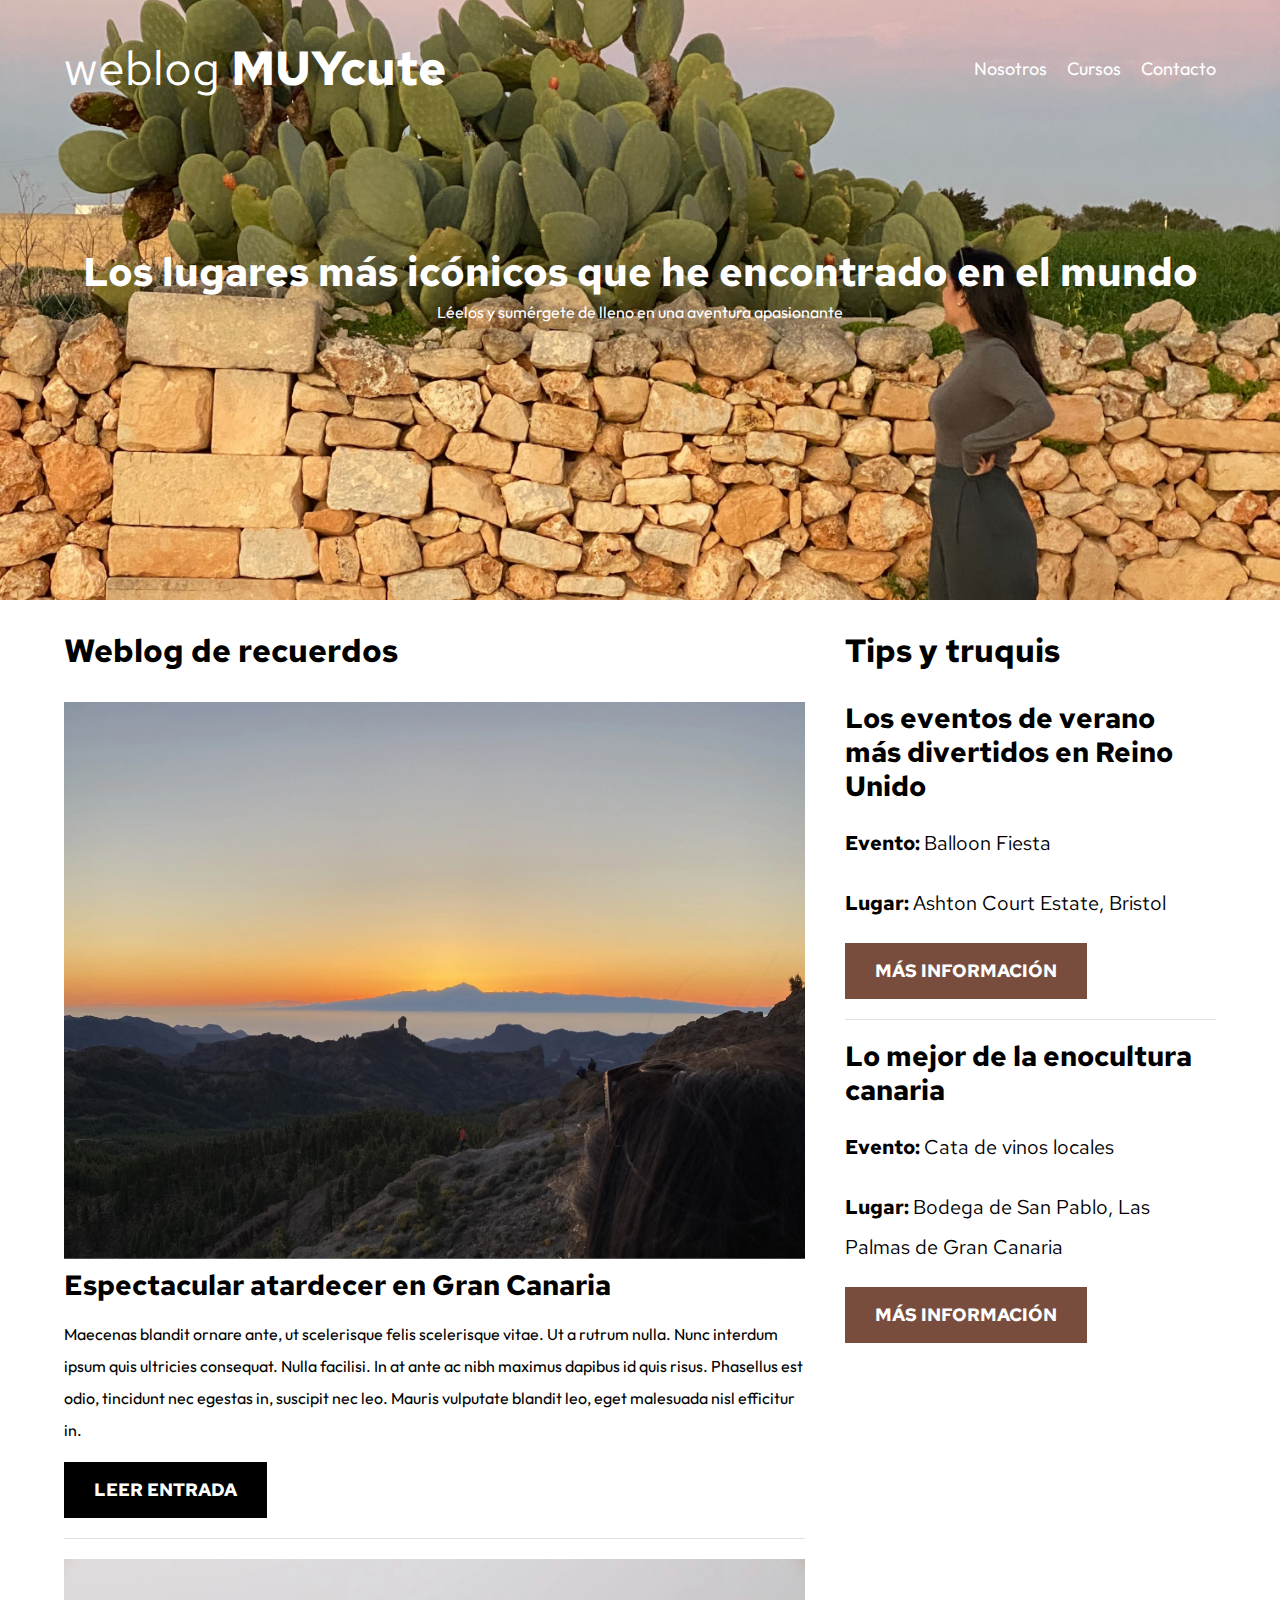
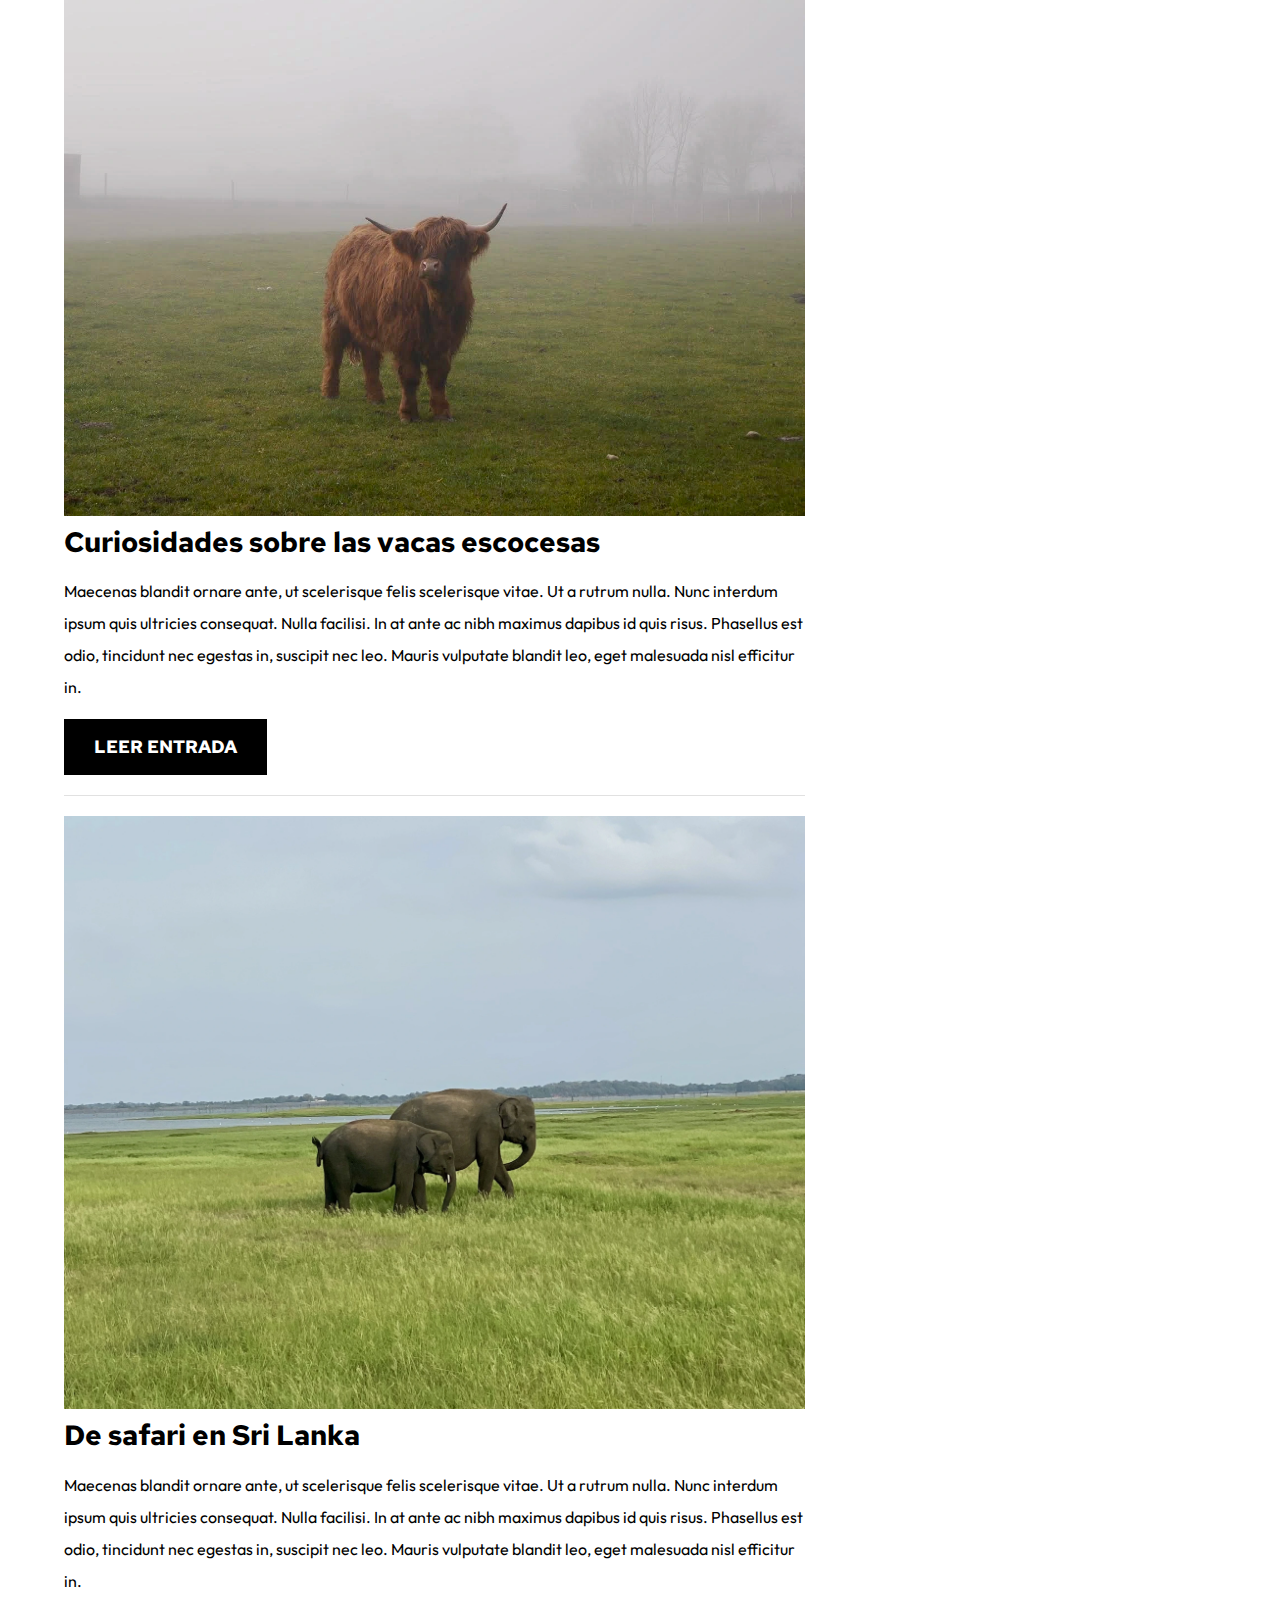
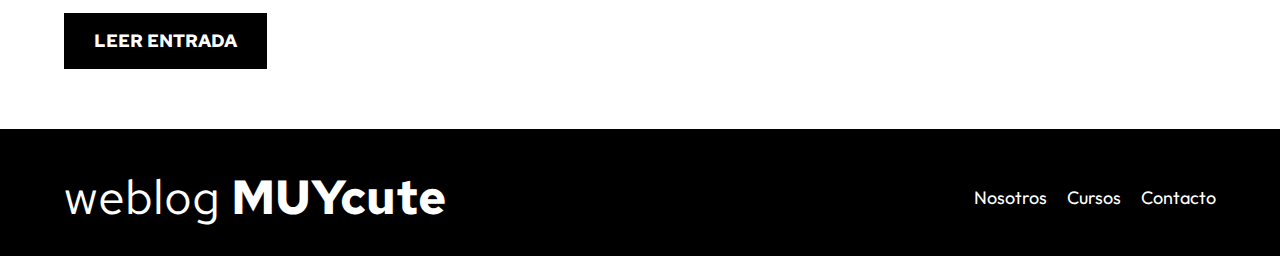
<file: index.html>
<!DOCTYPE html>
<html lang="en">
<head>
    <meta charset="UTF-8">
    <meta name="viewport" content="width=device-width, initial-scale=1.0">
    <title>LugaresDelMundo</title>
    <meta name="description"content="Página web de viajes y recomendaciones">
    
    <!--Prefetch-->
    <link rel="prefetch" href="nosotros.html" as="document">
    
    <!--Preload-->
    <link rel="preload" href="css/normalize.css" as="style">
    <link rel="stylesheet" href="css/normalize.css">

    <link rel="preload" href="https://fonts.googleapis.com/css2?family=Gabarito:wght@700&family=Outfit&family=Red+Hat+Text&display=swap" crossorigin="crossorigin" as="font">
    <link href="https://fonts.googleapis.com/css2?family=Gabarito:wght@700&family=Outfit&family=Red+Hat+Text&display=swap" rel="stylesheet">
    
    <link rel="preload" href="css/styles.css" as="style">
    <link rel="stylesheet" href="css/styles.css">

</head>
<body>
    <header class="header">
        
        <div class="contenedor">
            <div class="barra">
                <a class="logo" href="index.html">
                    <h1 class="logo__nombre no-margin centrar-texto">weblog <span class="logo__bold">MUYcute</span></h1>
                </a>

                <nav class="navegacion">
                    <a href="nosotros.html" class="navegacion__enlace">Nosotros</a>
                    <a href="cursos.html" class="navegacion__enlace">Cursos</a>
                    <a href="contacto.html" class="navegacion__enlace">Contacto</a>
                </nav>
            </div>
        </div>

        <div class="header__texto">
            <h2 class="no-margin">Los lugares más icónicos que he encontrado en el mundo</h2>
            <p class="no-margin">Léelos y sumérgete de lleno en una aventura apasionante</p>
        </div>

    </header>

    <div class="contenedor contenido-principal">
        <main class="blog">
            <h3>Weblog de recuerdos</h3>

            <article class="entrada">
                <div class="entrada__imagen">
                    <picture>
                        <source loading="lazy" srcset="image/blog1.webp" type="image/webp">
                        <img loading="lazy" src="image/blog1.jpg" alt="imagen blog">
                    </picture>
                </div>

                <div class="entrada__contenido">
                    <h4 class="no-margin">Espectacular atardecer en Gran Canaria</h4>
                    <p>Maecenas blandit ornare ante, ut scelerisque felis scelerisque vitae. Ut a rutrum 
                    nulla. Nunc interdum ipsum quis ultricies consequat. Nulla facilisi. In at ante 
                    ac nibh maximus dapibus id quis risus. Phasellus est odio, tincidunt nec egestas 
                    in, suscipit nec leo. Mauris vulputate blandit leo, eget malesuada nisl efficitur in.</p>
                    <a href="entrada.html" class="boton boton--primario">Leer Entrada</a>
                </div>
            </article>

            <article class="entrada">
                <div class="entrada__imagen">
                    <picture>
                        <source loading="lazy" srcset="image/blog2.webp" type="image/webp">
                        <img loading="lazy" src="image/blog2.jpg" alt="imagen blog">
                    </picture>
                </div>

                <div class="entrada__contenido">
                    <h4 class="no-margin">Curiosidades sobre las vacas escocesas</h4>
                    <p>Maecenas blandit ornare ante, ut scelerisque felis scelerisque vitae. Ut a rutrum 
                    nulla. Nunc interdum ipsum quis ultricies consequat. Nulla facilisi. In at ante 
                    ac nibh maximus dapibus id quis risus. Phasellus est odio, tincidunt nec egestas 
                    in, suscipit nec leo. Mauris vulputate blandit leo, eget malesuada nisl efficitur in.</p>
                    <a href="entrada.html" class="boton boton--primario">Leer Entrada</a>
                </div>
            </article>

            <article class="entrada">
                <div class="entrada__imagen">
                    <picture>
                        <source loading="lazy" srcset="image/blog3.webp" type="image/webp">
                        <img loading="lazy" src="image/blog3.jpg" alt="imagen blog">
                    </picture>
                </div>

                <div class="entrada__contenido">
                    <h4 class="no-margin">De safari en Sri Lanka</h4>
                    <p>Maecenas blandit ornare ante, ut scelerisque felis scelerisque vitae. Ut a rutrum 
                    nulla. Nunc interdum ipsum quis ultricies consequat. Nulla facilisi. In at ante 
                    ac nibh maximus dapibus id quis risus. Phasellus est odio, tincidunt nec egestas 
                    in, suscipit nec leo. Mauris vulputate blandit leo, eget malesuada nisl efficitur in.</p>
                    <a href="entrada.html" class="boton boton--primario">Leer Entrada</a>
                </div>
            </article>
        </main>

        <aside class="sidebar">
            <h3>Tips y truquis</h3>

            <ul class="cursos no-padding">
                <li class="widget-curso">
                    <h4 class="no-margin">Los eventos de verano más divertidos en Reino Unido</h4>
                    <p class="widget-curso__label">Evento:
                        <span class="widget-curso__info">Balloon Fiesta</span>
                    </p>
                    <p class="widget-curso__label">Lugar:
                        <span class="widget-curso__info">Ashton Court Estate, Bristol</span>
                    </p>
                    <a href="entrada.html" class="boton boton--secundario">Más información</a>
                </li>
                <li class="widget-curso">
                    <h4 class="no-margin">Lo mejor de la enocultura canaria</h4>
                    <p class="widget-curso__label">Evento:
                        <span class="widget-curso__info">Cata de vinos locales</span>
                    </p>
                    <p class="widget-curso__label">Lugar:
                        <span class="widget-curso__info">Bodega de San Pablo, Las Palmas de Gran Canaria</span>
                    </p>
                    <a href="entrada.html" class="boton boton--secundario">Más información</a>
                </li>
            </ul>
        </aside>
    </div>
    
    <footer class="footer">
        <div class="contenedor">
            <div class="barra">
                <a class="logo" href="index.html">
                    <h1 class="logo__nombre no-margin centrar-texto">weblog <span class="logo__bold">MUYcute</span></h1>
                </a>

                <nav class="navegacion">
                    <a href="nosotros.html" class="navegacion__enlace">Nosotros</a>
                    <a href="cursos.html" class="navegacion__enlace">Cursos</a>
                    <a href="contacto.html" class="navegacion__enlace">Contacto</a>
                </nav>
            </div>
        </div>
    </footer>

    <script src="js/modernizr.js"></script>
</body>
</html>
</file>
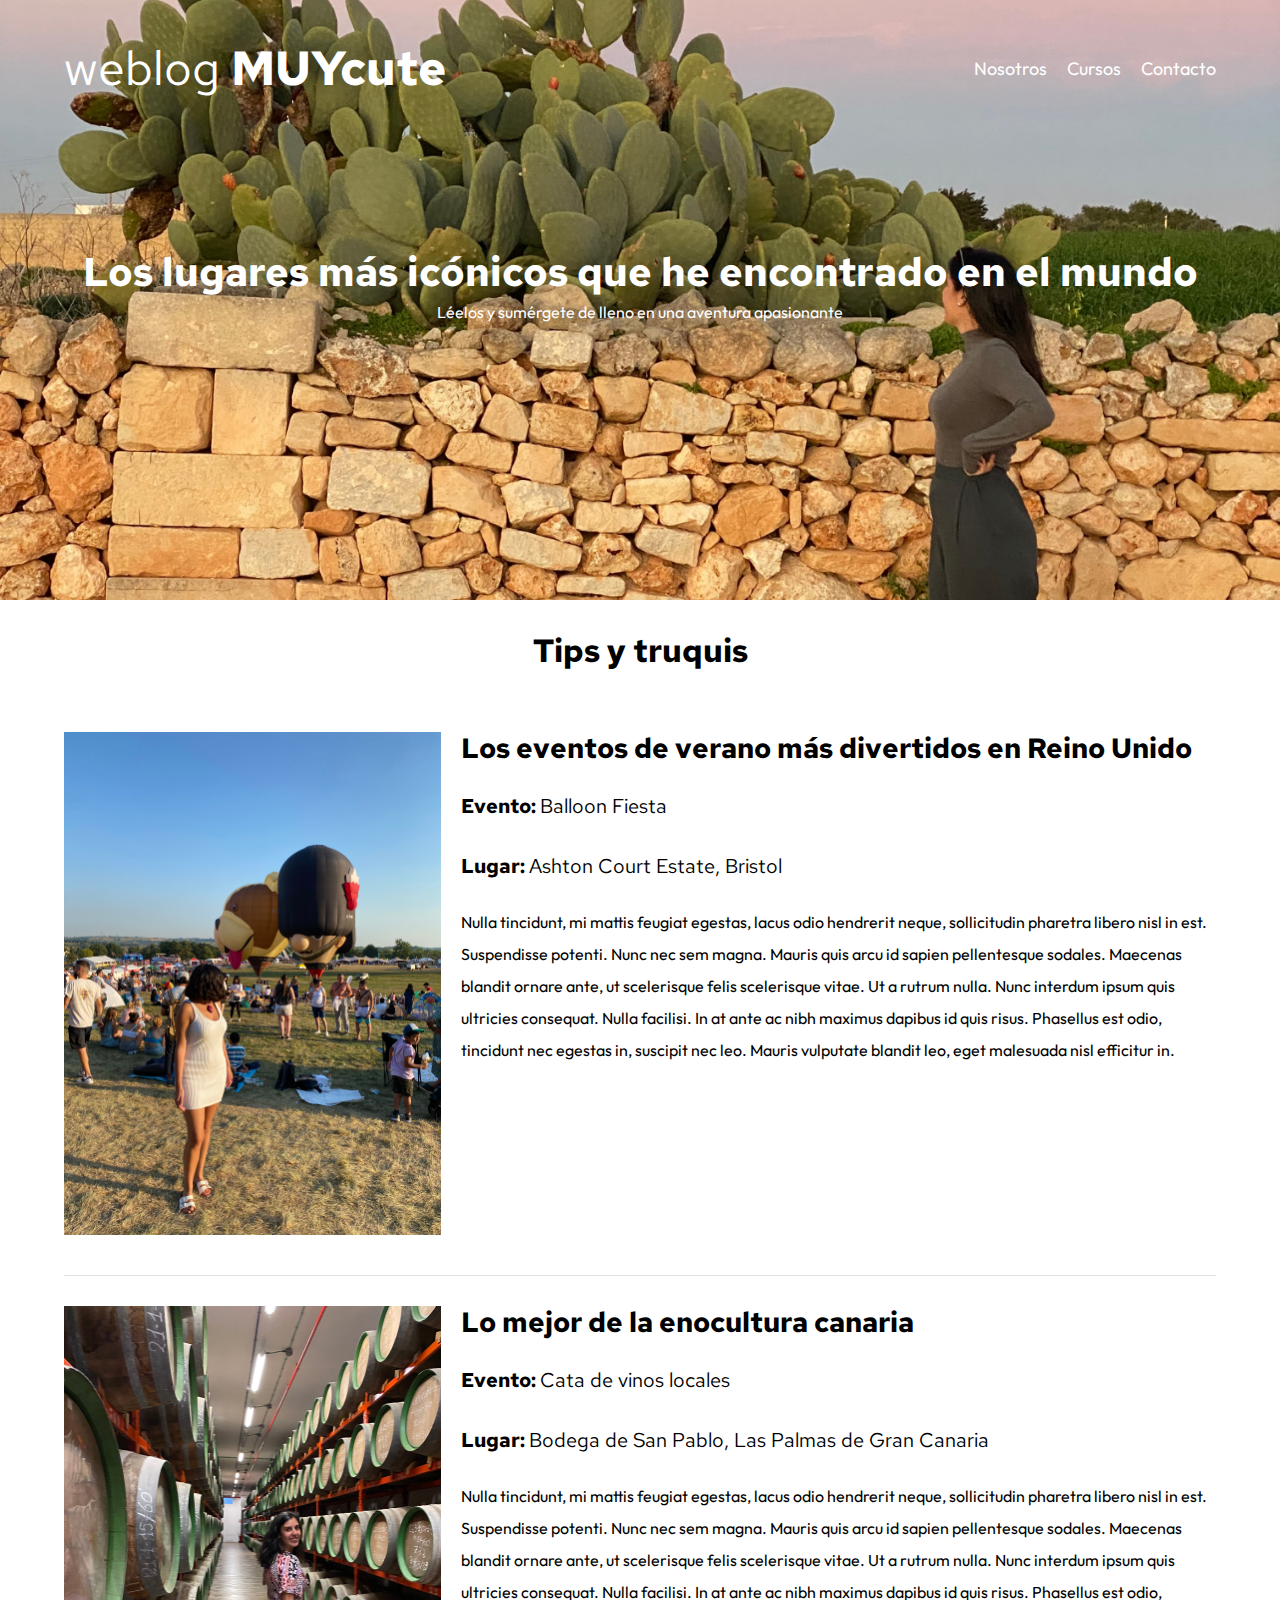
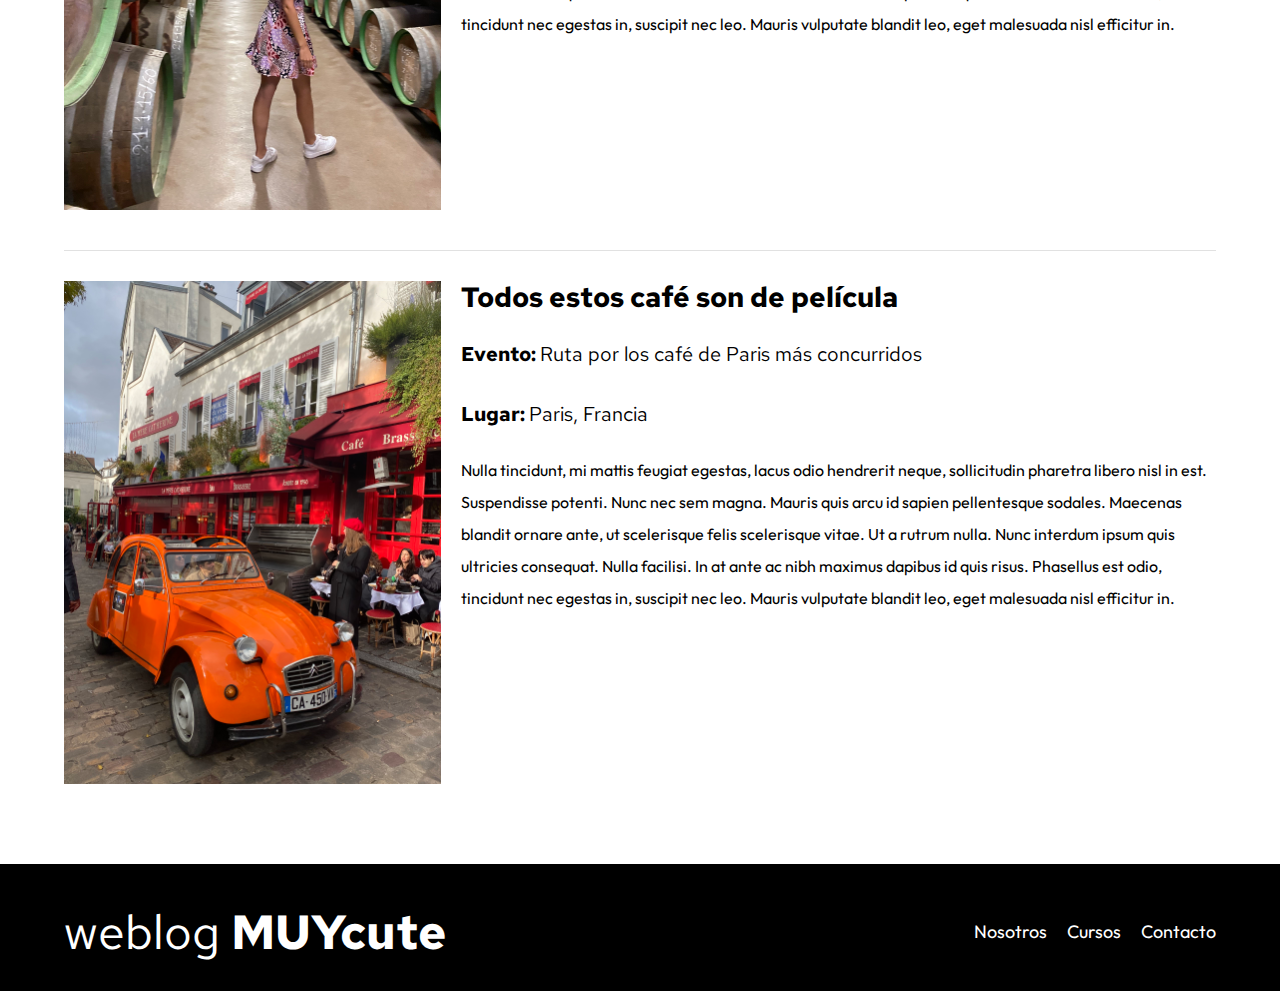
<file: cursos.html>
<!DOCTYPE html>
<html lang="en">
<head>
    <meta charset="UTF-8">
    <meta name="viewport" content="width=device-width, initial-scale=1.0">
    <title>LugaresDelMundo</title>
    <link rel="stylesheet" href="css/normalize.css">
    <link rel="preconnect" href="https://fonts.googleapis.com">
    <link rel="preconnect" href="https://fonts.gstatic.com" crossorigin>
    <link href="https://fonts.googleapis.com/css2?family=Gabarito:wght@700&family=Outfit&family=Red+Hat+Text&display=swap" rel="stylesheet">
    <link rel="stylesheet" href="css/styles.css">
</head>
<body>
    <header class="header">
        
        <div class="contenedor">
            <div class="barra">
                <a class="logo" href="index.html">
                    <h1 class="logo__nombre no-margin centrar-texto">weblog <span class="logo__bold">MUYcute</span></h1>
                </a>

                <nav class="navegacion">
                    <a href="nosotros.html" class="navegacion__enlace">Nosotros</a>
                    <a href="cursos.html" class="navegacion__enlace">Cursos</a>
                    <a href="contacto.html" class="navegacion__enlace">Contacto</a>
                </nav>
            </div>
        </div>

        <div class="header__texto">
            <h2 class="no-margin">Los lugares más icónicos que he encontrado en el mundo</h2>
            <p class="no-margin">Léelos y sumérgete de lleno en una aventura apasionante</p>
        </div>

    </header>

    <main class="contenedor">
        <h3 class="centrar-texto">Tips y truquis</h3>

        <div class="curso">
            <div class="curso__imagen">
                <img src="image/curso1.jpg" alt="Imagen del curso">
            </div>

            <div class="curso__informacion">
                <h4 class="no-margin">Los eventos de verano más divertidos en Reino Unido</h4>
                <p class="curso__label">Evento:
                    <span class="curso__info">Balloon Fiesta</span>
                </p>
                <p class="curso__label">Lugar:
                    <span class="curso__info">Ashton Court Estate, Bristol</span>
                </p>
                <p class="curso__descripcion">Nulla tincidunt, mi mattis feugiat egestas, lacus odio 
                hendrerit neque, sollicitudin pharetra libero nisl in est. Suspendisse potenti. 
                Nunc nec sem magna. Mauris quis arcu id sapien pellentesque sodales. Maecenas blandit 
                ornare ante, ut scelerisque felis scelerisque vitae. Ut a rutrum nulla. Nunc interdum 
                ipsum quis ultricies consequat. Nulla facilisi. In at ante ac nibh maximus dapibus id 
                quis risus. Phasellus est odio, tincidunt nec egestas in, suscipit nec leo. Mauris 
                vulputate blandit leo, eget malesuada nisl efficitur in.</p>
            </div>
            
        </div>

        <div class="curso">
            <div class="curso__imagen">
                <img src="image/curso2.jpg" alt="Imagen del curso">
            </div>

            <div class="curso__informacion">
                <h4 class="no-margin">Lo mejor de la enocultura canaria</h4>
                <p class="curso__label">Evento:
                    <span class="curso__info">Cata de vinos locales</span>
                </p>
                <p class="curso__label">Lugar:
                    <span class="curso__info">Bodega de San Pablo, Las Palmas de Gran Canaria</span>
                </p>
                <p class="curso__descripcion">Nulla tincidunt, mi mattis feugiat egestas, lacus odio 
                hendrerit neque, sollicitudin pharetra libero nisl in est. Suspendisse potenti. 
                Nunc nec sem magna. Mauris quis arcu id sapien pellentesque sodales. Maecenas blandit 
                ornare ante, ut scelerisque felis scelerisque vitae. Ut a rutrum nulla. Nunc interdum 
                ipsum quis ultricies consequat. Nulla facilisi. In at ante ac nibh maximus dapibus id 
                quis risus. Phasellus est odio, tincidunt nec egestas in, suscipit nec leo. Mauris 
                vulputate blandit leo, eget malesuada nisl efficitur in.</p>
            </div>
            
        </div>

        <div class="curso">
            <div class="curso__imagen">
                <img src="image/curso3.jpg" alt="Imagen del curso">
            </div>

            <div class="curso__informacion">
                <h4 class="no-margin">Todos estos café son de película</h4>
                <p class="curso__label">Evento:
                    <span class="curso__info">Ruta por los café de Paris más concurridos</span>
                </p>
                <p class="curso__label">Lugar:
                    <span class="curso__info">Paris, Francia</span>
                </p>
                <p class="curso__descripcion">Nulla tincidunt, mi mattis feugiat egestas, lacus odio 
                hendrerit neque, sollicitudin pharetra libero nisl in est. Suspendisse potenti. 
                Nunc nec sem magna. Mauris quis arcu id sapien pellentesque sodales. Maecenas blandit 
                ornare ante, ut scelerisque felis scelerisque vitae. Ut a rutrum nulla. Nunc interdum 
                ipsum quis ultricies consequat. Nulla facilisi. In at ante ac nibh maximus dapibus id 
                quis risus. Phasellus est odio, tincidunt nec egestas in, suscipit nec leo. Mauris 
                vulputate blandit leo, eget malesuada nisl efficitur in.</p>
            </div>
            
        </div>
        
    </main>
    
    <footer class="footer">
        <div class="contenedor">
            <div class="barra">
                <a class="logo" href="index.html">
                    <h1 class="logo__nombre no-margin centrar-texto">weblog <span class="logo__bold">MUYcute</span></h1>
                </a>

                <nav class="navegacion">
                    <a href="nosotros.html" class="navegacion__enlace">Nosotros</a>
                    <a href="cursos.html" class="navegacion__enlace">Cursos</a>
                    <a href="contacto.html" class="navegacion__enlace">Contacto</a>
                </nav>
            </div>
        </div>
    </footer>
</body>
</html>
</file>
<file: css/styles.css>
:root {
    --fuenteHeading: 'Red Hat Text', sans-serif;
    --fuenteParrafos: 'Outfit' , sans-serif;

    --primario: #784d3d;
    --claro: #e1e1e1;
    --blanco: #ffffff;
    --negro: #000000;
}

html {
    box-sizing: border-box;
    font-size: 62.5%;
}

*, *:before, *:after {
    box-sizing: inherit;
}

body {
    font-family: var(--fuenteParrafos);
    font-size: 1.6rem;
    line-height: 2;
}

/**Globales**/

.contenedor {
    max-width: 120rem;
    width: 90%;
    margin: 0 auto;
}

a {
    text-decoration: none;
}

h1, h2, h3, h4 {
    font-family: var(--fuenteHeading);
    line-height: 1.2;
}

h1 {
    font-size: 4.8rem;
}

h2 {
    font-size: 4rem;
}

h3 {
    font-size: 3.2rem;
}

h4 {
    font-size: 2.8rem;
}

img {
    max-width: 100%;
}

/**Utilidades**/
.no-margin {
    margin: 0;
}

.no-padding {
    padding: 0;
}

.centrar-texto {
    text-align: center;
}

/**Header**/
.webp .header {
    background-image: url(../image/banner.webp);
}

.no-webp .header {
    background-image: url(../image/banner.jpg);
}
.header {
    background-image: url(../image/banner.JPG) ;
    height: 60rem;
    background-size: cover;
    background-repeat: no-repeat;
    background-position: center center;
}

.header__texto {
    text-align: center;
    color: var(--blanco);
    margin-top: 5rem;
}

@media (min-width: 768px) {
 .header__texto {
    margin-top: 15rem;
 }
}

.barra {
    padding-top: 4rem;
}

@media (min-width: 768px) {
    .barra {
        display: flex;   
        justify-content: space-between;
        align-items: center;
       }
}

.logo {
    color: var(--blanco);
}

.logo__nombre {
    font-weight: 400;
}

.logo__bold {
    font-weight: 700;
}

@media (min-width: 768px) {
 .navegacion {
    display: flex;
    gap: 2rem;
 }
}

.navegacion__enlace {
    display: block;
    text-align: center;
    font-size: 1.8rem;
    color: var(--blanco);
}

@media (min-width: 768px) {
 .contenido-principal {
    display: grid;
    grid-template-columns: 2fr 1fr;
    column-gap: 4rem;
 }
}

.entrada {
    border-bottom: 1px solid var(--claro);
    margin-bottom: 2rem;
}

.entrada:last-of-type {
    border: none;
    margin-bottom: 0;
}

.boton {
    display: block;
    font-family: var(--fuenteHeading);
    color: var(--blanco);
    text-align: center;
    padding: 1rem 3rem;
    font-size: 1.8rem;
    text-transform: uppercase;
    font-weight: 700;
    margin-bottom: 2rem;
    border: none;
}

@media (min-width: 768px) {
 .boton {
    display: inline-block;
    }
}
.boton:hover {
    cursor: pointer;
}

.boton--primario {
    background-color: var(--negro);

}

.boton--secundario {
    background-color: var(--primario);
}

.cursos {
    list-style: none;
}

.widget-curso {
    border-bottom: 1px solid var(--claro);
    margin-bottom: 2rem;
}

.widget-curso:last-of-type {
    border: none;
    margin-bottom: 0;
}

.widget-curso__label {
    font-family: var(--fuenteHeading);
    font-weight: bold;
}

.widget-curso__info {
    font-weight: normal;
}

.widget-curso__label,
.widget-curso__info {
    font-size: 2rem;
}

.footer {
    background-color: var(--negro);
    padding-bottom: 3rem;
    margin-top: 4rem;
}

/**Sobre nosotros**/

@media (min-width: 768px) {
    .sobre-nosotros {
        display: grid;
        grid-template-columns: repeat(2, 1fr);
        column-gap: 2rem;
    }
}

.curso {
    padding: 3rem 0;
    border-bottom: 1px solid var(--claro);
}

@media (min-width: 768px) {
 .curso {
    display: grid;
    grid-template-columns: 1fr 2fr;
    column-gap: 2rem;
 }
}
.curso:last-of-type {
    border: none;
}

.curso__label {
    font-family: var(--fuenteHeading);
    font-weight: bold;
}

.curso__info {
    font-weight: normal;
}

.curso__label,
.curso__info {
    font-size: 2rem;
}

/**Contacto**/
.contacto-bg {
    background-image: url(../image/contacto.jpg);
    height: 40rem;
    background-size: cover;
    background-repeat: no-repeat;
}

.formulario {
    background-color: var(--blanco);
    margin: -19rem auto 0 auto;
    width: 95%;
    padding: 5rem;
}

.campo {
    display: flex;
    margin-bottom: 2rem;
}

.campo__label {
    flex: 0 0 9rem;
    text-align: right;
    padding-right: 2rem;
}

.campo__field {
    flex: 1;
    border: 1px solid var(--claro);
}

.campo__field--textarea {
    height: 200px;
}
</file>
